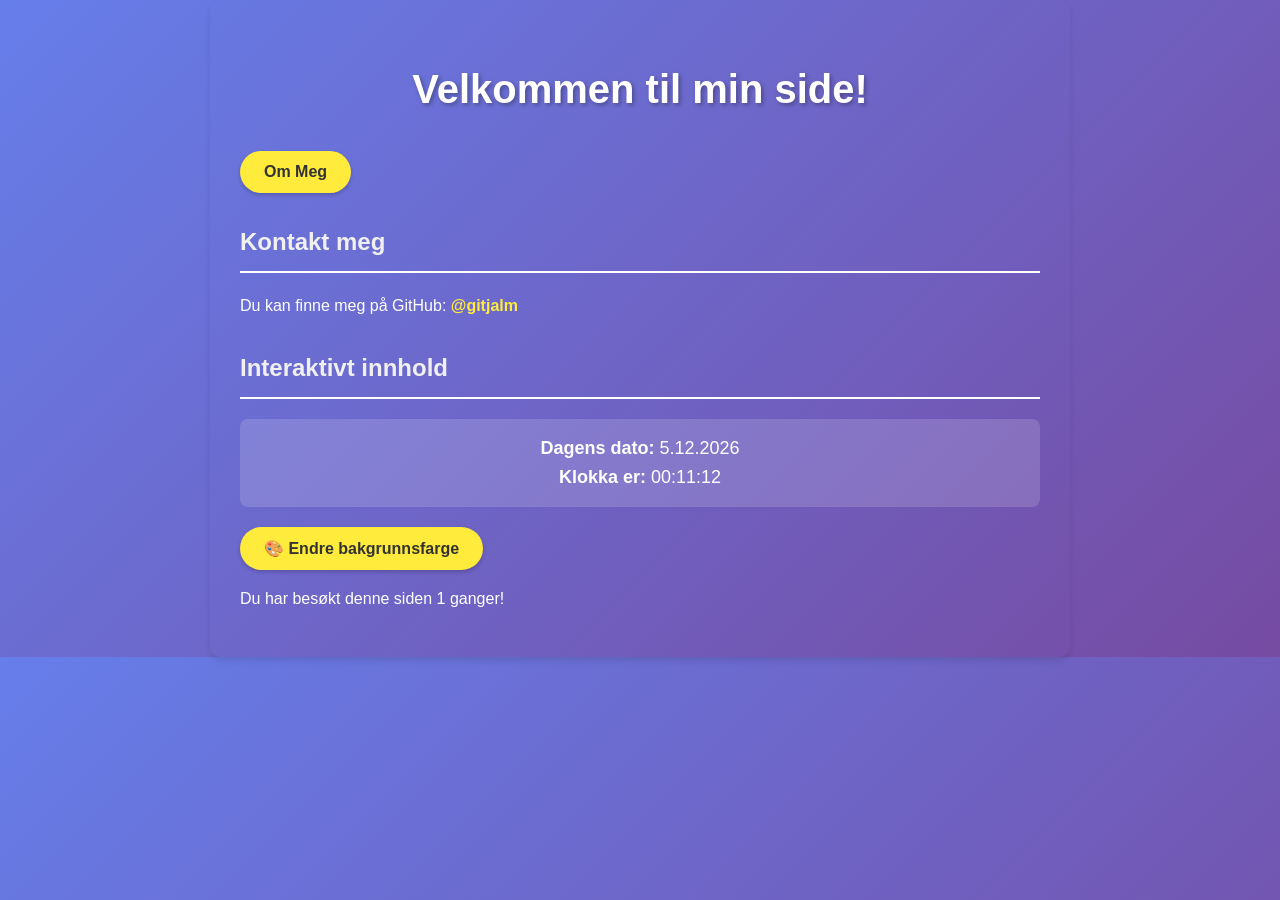
<file: index.html>
<!DOCTYPE html>
<html lang="no">
    <head>
        <meta charset="UTF-8">
        <meta name="viewport" content="width=device-width, initial-scale=1.0">
        <title>Min Personlige Side</title>
        <link rel="stylesheet" href="style.css">
    </head>
    <body>
        <h1>Velkommen til min side!</h1>
        <button class="bytt-side">Om Meg</button>
        
        <h2>Kontakt meg</h2>
        <p>Du kan finne meg på GitHub: <a href="https://github.com/gitjalm">@gitjalm</a></p>

        <!-- Interaktive elementer -->
        <h2>Interaktivt innhold</h2>
        
        <div id="klokke"></div>
        
        <p>
            <button id="endre-farge">🎨 Endre bakgrunnsfarge</button>
        </p>
        
        <p id="melding" style="display: none; background-color: rgba(255,255,255,0.2); padding: 10px; border-radius: 5px; text-align: center;"></p>
        
        <p>Du har besøkt denne siden <span id="besøksteller">0</span> ganger!</p>
        
        <script src="script.js"></script>
    </body>
</html>
</file>
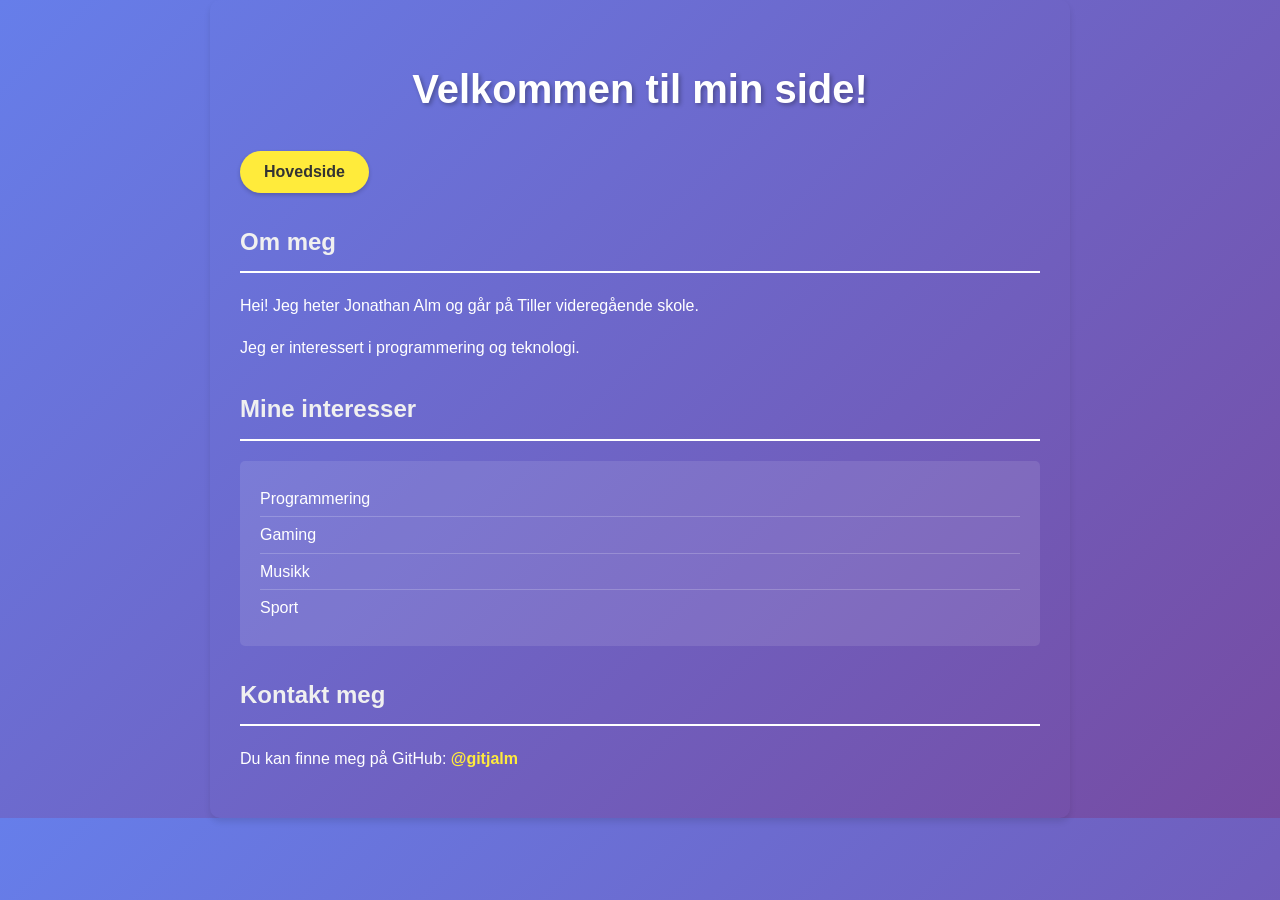
<file: about-me.html>
<!DOCTYPE html>
<html lang="no">
    <head>
        <meta charset="UTF-8">
        <meta name="viewport" content="width=device-width, initial-scale=1.0">
        <title>Min Personlige Side</title>
        <link rel="stylesheet" href="style.css">
    </head>
    <body>
        <h1>Velkommen til min side!</h1>
        <button class="bytt-side">Hovedside</button>

        <h2>Om meg</h2>
        <p>Hei! Jeg heter Jonathan Alm og går på Tiller videregående skole.</p>
        <p>Jeg er interessert i programmering og teknologi.</p>
        
        <h2>Mine interesser</h2>
        <ul>
            <li>Programmering</li>
            <li>Gaming</li>
            <li>Musikk</li>
            <li>Sport</li>
        </ul>
        
        <h2>Kontakt meg</h2>
        <p>Du kan finne meg på GitHub: <a href="https://github.com/gitjalm">@gitjalm</a></p>
        <script src="script.js"></script>
    </body>
</html>
</file>
<file: style.css>
/* Grunnleggende styling for hele siden */
body {
    font-family: Arial, sans-serif;
    line-height: 1.6;
    margin: 0;
    padding: 20px;
    background: linear-gradient(135deg, #667eea 0%, #764ba2 100%);
    color: white;
}

/* Container for innholdet */
body {
    max-width: 800px;
    margin: 0 auto;
    background-color: rgba(255, 255, 255, 0.1);
    padding: 30px;
    border-radius: 10px;
    box-shadow: 0 4px 6px rgba(0, 0, 0, 0.1);
}

/* Styling for overskrifter */
h1 {
    color: #fff;
    text-align: center;
    font-size: 2.5em;
    margin-bottom: 30px;
    text-shadow: 2px 2px 4px rgba(0, 0, 0, 0.3);
}

h2 {
    color: #f0f0f0;
    border-bottom: 2px solid #fff;
    padding-bottom: 10px;
    margin-top: 30px;
}

/* Styling for lister */
ul {
    background-color: rgba(255, 255, 255, 0.1);
    padding: 20px;
    border-radius: 5px;
    list-style-type: none;
}

li {
    padding: 5px 0;
    border-bottom: 1px solid rgba(255, 255, 255, 0.2);
}

li:last-child {
    border-bottom: none;
}

/* Styling for lenker */
a {
    color: #ffeb3b;
    text-decoration: none;
    font-weight: bold;
}

a:hover {
    color: #fff;
    text-decoration: underline;
}

/* Styling for knapp */
button {
    background-color: #ffeb3b;
    color: #333;
    border: none;
    padding: 12px 24px;
    font-size: 16px;
    border-radius: 25px;
    cursor: pointer;
    font-weight: bold;
    transition: all 0.3s ease;
    box-shadow: 0 2px 4px rgba(0, 0, 0, 0.2);
}

button:hover {
    background-color: #fff;
    transform: translateY(-2px);
    box-shadow: 0 4px 8px rgba(0, 0, 0, 0.3);
}

/* Styling for klokka */
#klokke {
    background-color: rgba(255, 255, 255, 0.15);
    padding: 15px;
    border-radius: 8px;
    text-align: center;
    margin: 20px 0;
    font-size: 18px;
}

/* Responsive design for mobil */
@media (max-width: 600px) {
    body {
        padding: 15px;
    }
    
    h1 {
        font-size: 2em;
    }
}
</file>
